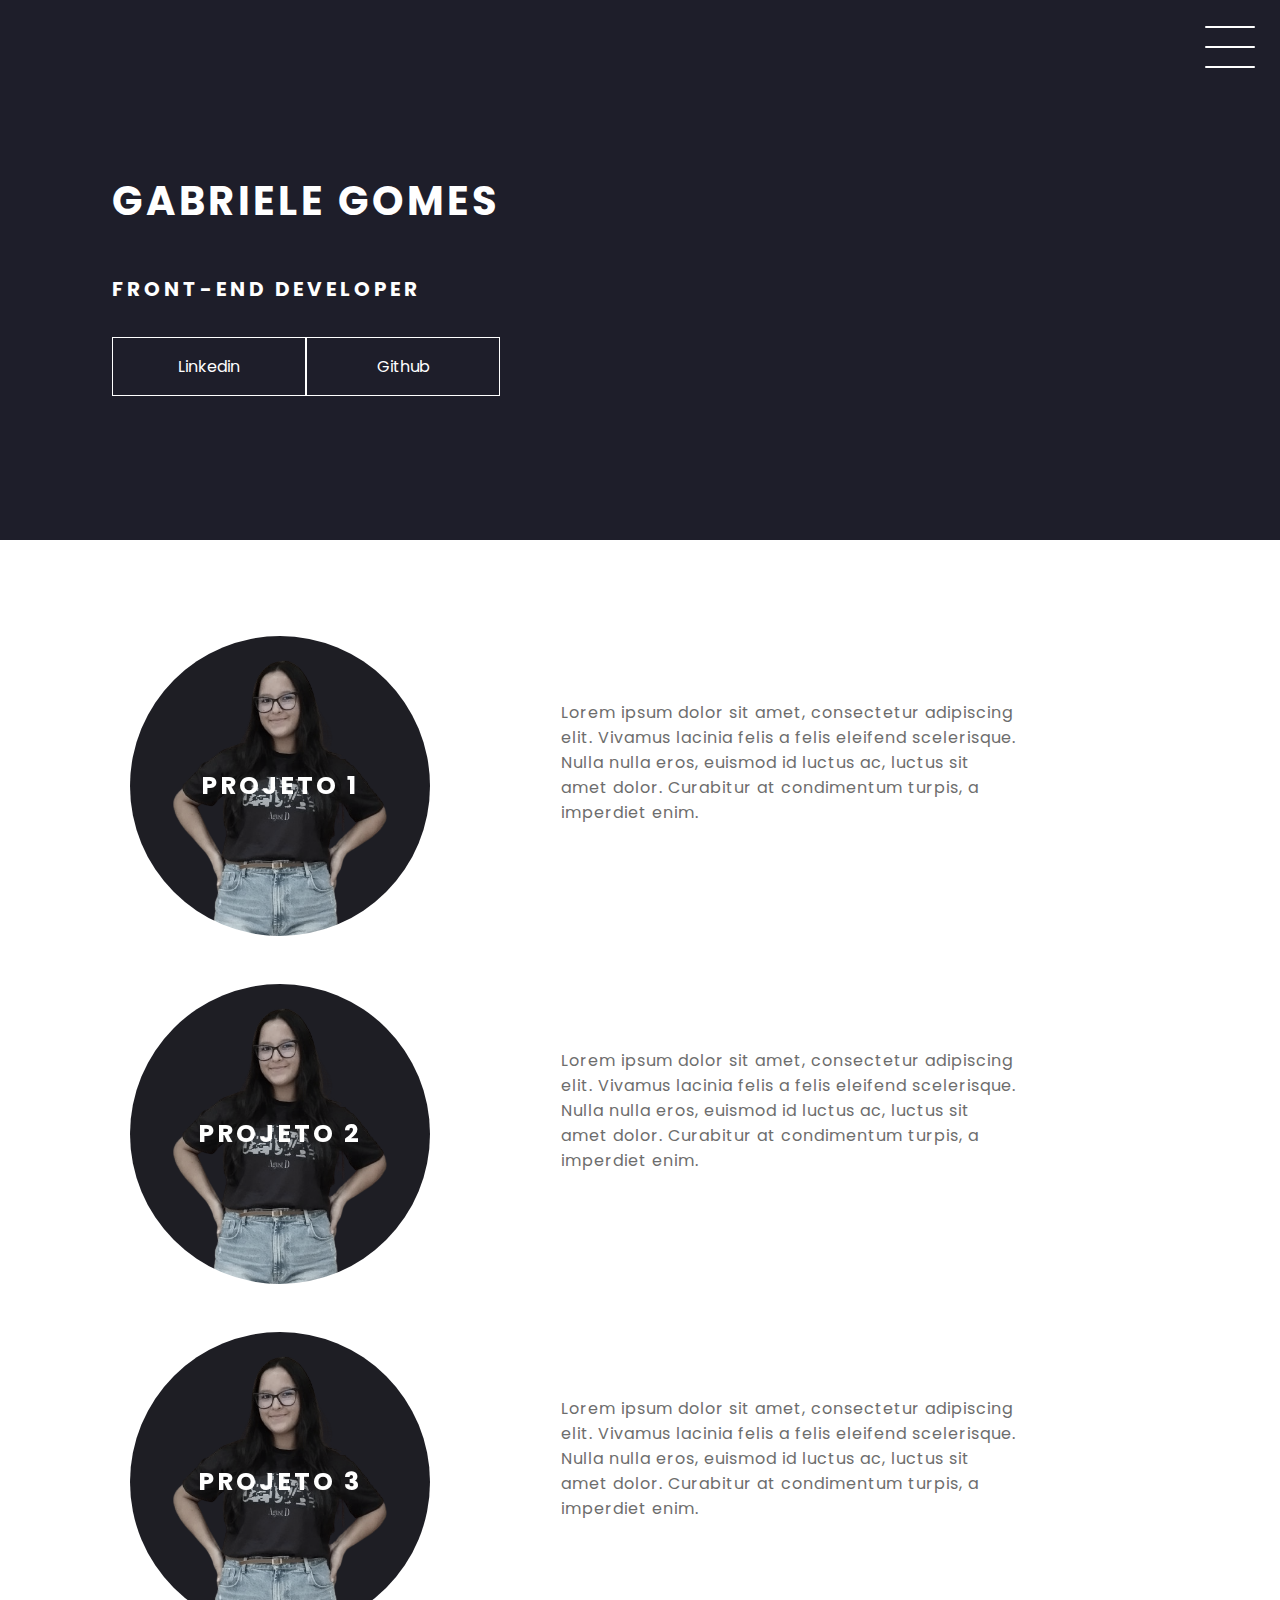
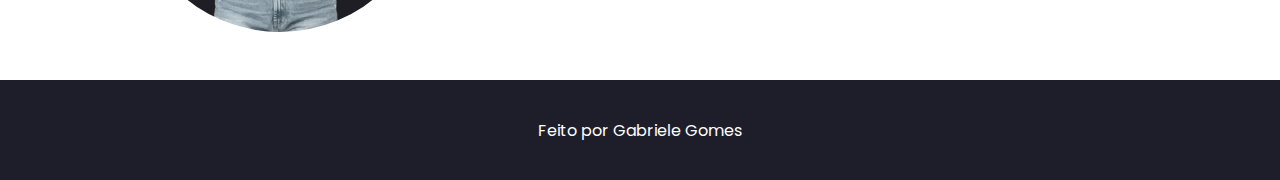
<file: index.html>
<!DOCTYPE html>
<html lang="pt-BR">
<head>
    <meta charset="UTF-8">
    <meta name="viewport" content="width=device-width, initial-scale=1.0">
    <title>Portfólio</title>
    <link rel="stylesheet" href="style.css">
</head>
<body>
    <header class="header-container">
        <div class="header">
            <div class="checkbox-container">
                <div class="checkbox-wrapper">
                    <input type="checkbox" id="toggle">
                    <label class="checkbox" for="toggle">
                        <div class="trace"></div>
                        <div class="trace"></div>
                        <div class="trace"></div>
                    </label>
                    <div class="menu"></div>
                    <nav class="menu-itens">
                        <ul>
                            <li>
                                <a href="#">Especialidades</a>
                            </li>
                            <li>
                                <a href="#">Projetos</a>
                            </li>
                            <li>
                                <a href="#">Contato</a>
                            </li>
                        </ul>
                    </nav>
                </div>
            </div>
        </div>
        <h1>
            Gabriele Gomes
        </h1>
        <h2>
            Front-end developer
        </h2>
        <div class="social-media">
            <a href="#">Linkedin</a>
            <a href="#">Github</a>
        </div>
    </header>
    <main class="container">
        <div class="card-container">
            <div class="card">
                <div class="card-wrapper">
                    <h2>Projeto 1</h2>
                    <p>Vem ver!</p>
                </div>
            </div>
            <div class="card-text">
                Lorem ipsum dolor sit amet, consectetur adipiscing elit. Vivamus lacinia felis a felis eleifend scelerisque. 
                Nulla nulla eros, euismod id luctus ac, luctus sit amet dolor. Curabitur at condimentum turpis, a imperdiet enim.
            </div>
        </div>
        <div class="card-container">
            <div class="card">
                <div class="card-wrapper">
                    <h2>Projeto 2</h2>
                    <p>Vem ver!</p>
                </div>
            </div>
            <div class="card-text">
                Lorem ipsum dolor sit amet, consectetur adipiscing elit. Vivamus lacinia felis a felis eleifend scelerisque. 
                Nulla nulla eros, euismod id luctus ac, luctus sit amet dolor. Curabitur at condimentum turpis, a imperdiet enim.
            </div>
        </div>
        <div class="card-container">
            <div class="card">
                <div class="card-wrapper">
                    <h2>Projeto 3</h2>
                    <p>Vem ver!</p>
                </div>
            </div>
            <div class="card-text">
                Lorem ipsum dolor sit amet, consectetur adipiscing elit. Vivamus lacinia felis a felis eleifend scelerisque. 
                Nulla nulla eros, euismod id luctus ac, luctus sit amet dolor. Curabitur at condimentum turpis, a imperdiet enim.
            </div>
        </div>
    </main>
    <footer class="footer">
        Feito por Gabriele Gomes
    </footer>
</body>
</html>
</file>
<file: style.css>
@import url('https://fonts.googleapis.com/css2?family=Poppins:ital,wght@0,100;0,200;0,300;0,400;0,500;0,600;0,700;0,800;0,900;1,100;1,200;1,300;1,400;1,500;1,600;1,700;1,800;1,900&display=swap');

body{
    margin: 0;
    padding: 0;
    font-family: 'Poppins', sans-serif;
    color: #FFF;
}

/* Header */
.header-container{
    height: 60vh;
    width: 100vw;
    background-color: #1E1E2A;
    /* background-image: url('./port/gabe.png');
    background-repeat: no-repeat;
    background-position: right;
    background-size: 30%; */
    display: flex;
    flex-direction: column;
    justify-content: center;
    align-items: flex-start;
    box-sizing: border-box;
    padding: 0 112px;
    position: relative; 
}

h1{
    font-size: 40px;
    text-transform: uppercase; /*letra maiuscula*/
    letter-spacing: 4px; /*espaço entre as letras*/
}

h2{
    font-size: 20px;
    text-transform: uppercase;
    letter-spacing: 4px;
}

.social-media{
    margin-top: 1rem;
    display: flex;
}

.social-media a{
    text-decoration: none;
    color: #FFF;
    padding: 1rem 4rem;
    border: 1px solid #FFF;
    min-width: 4rem;
    display: flex;
    align-items: center;
    justify-content: center;
    transition: .5s ease-in-out;
}

a:hover{
    background-color: #FFF;
    color: #1E1E2A;
}

/* .header-container + .imagem_right{
    display: flex;
    max-width: 50%;
    align-items: right;
    position: right;
}

.imagem_right figure{
    display: flex;
    justify-content: center;
}

.imagem_right img{
    max-width: 50%;
    border-radius: 50%;
} */

/* Menu Hamburguer */
.checkbox-container{
    display: flex;
    justify-content: center;
    align-items: center;
}

.checkbox{
    height: 100px;
    width: 100px;
    position: absolute;
    right: 0;
    top: 0;
    display: flex;
    justify-content: center;
    cursor: pointer;
    z-index: 9999;
    transition: 400ms ease-in-out 0s;
}

.checkbox .trace{
    width: 50px;
    height: 2px;
    background-color: #FFF;
    position: absolute;
    border-radius: 4px;
    transition: 0.5s ease-in-out;
}

.checkbox .trace:nth-child(1){
    top: 26px;
    transform: rotate(0);
}

.checkbox .trace:nth-child(2){
    top: 46px;
    transform: rotate(0);
}

.checkbox .trace:nth-child(3){
    top: 66px;
    transform: rotate(0);
}

#toggle{
    display: none; /*some o quadrado da checkboox*/
}

/* Menu */
.menu{
    position: absolute;
    top: 28px;
    right: 30px;
    background-color: transparent;
    height: 4px;
    width: 10px;
    border-radius: 50%;
    box-shadow: 0px 0px 0px 0px #FFF;
    z-index: -1;
    transition: 400ms ease-in-out 0s;
}

.menu-itens{
    position: fixed;
    top: 0;
    left: 0;
    width: 100%;
    height: 100vh;
    display: flex;
    justify-content: center;
    align-items: center;
    z-index: 2;
    opacity: 0;
    visibility: hidden;
    transition: 400ms ease-in-out 0s;
}

.menu-itens ul{
    list-style-type: none;
}

.menu-itens ul li a{
    margin: 10px 0;
    color: #1E1E2A;
    text-decoration: none;
    text-transform: uppercase;
    letter-spacing: 4px;
    font-size: 40px;
}

/* Animação do menu */
#toggle:checked + .checkbox .trace:nth-child(1){
    transform: rotate(45deg);
    top: 47px;
}

#toggle:checked + .checkbox .trace:nth-child(2){
    transform: translate(-100px);
    width: 30px;
    visibility: hidden;
    opacity: 0;
}

#toggle:checked + .checkbox .trace:nth-child(3){
    transform: rotate(-45deg);
    top: 48px;
}

#toggle:checked + .checkbox{
    background-color: darkgray;
}

#toggle:checked ~ .menu{
    box-shadow: 0px 0px 0px 100vmax darkgray;
    z-index: 1;
}

#toggle:checked ~ .menu-itens{
    visibility: visible;
    opacity: 1;
}


/* Cards */
.container{
    height: auto;
    width: 100%;
    display: flex;
    flex-direction: column;
    justify-content: space-evenly;
    margin: 3rem 0;
}

.card-container{
    display: flex;
    justify-content: space-evenly;
    align-items: center;
    width: 90%;
}

.card{
    width: 300px;
    height: 300px;
    border-radius: 100%;
    margin: 3rem 0 0 0;
    display: flex;
    align-items: center;
    justify-content: center;
    background-color: #1E1E2A;
    background-image: url('./port/gabe.png');
    background-position: center;
    background-size: cover;
    background-repeat: no-repeat;
    filter: grayscale(0.5);
    color: #FFF;
    cursor: pointer;
    transition: 0.5s ease-in-out;
}

.card-text{
    width: 40%;
    letter-spacing: 1px;
    color: rgb(109, 109, 109);
}

.card-wrapper{
    text-align: center;
    display: flex;
    flex-direction: column;
    justify-content: center;
    align-items: center;
    position: relative;
}

.card-wrapper::before{
    content: '';
    position: absolute;
    height: 100px;
    width: 100px;
    border-radius: 50%;
    display: block;
    border: 1px solid #FFF;
    opacity: 0;
    transition: 0.5s ease-in-out;
}

.card-wrapper h2{
    font-size: 25px;
    text-transform: uppercase;
    letter-spacing: 3px;
    margin: 0;
    transition: 0.5s ease-in-out;
}

.card-wrapper p{
    font-size: 0;
    visibility: visible;
    opacity: 0;
    font-weight: bold;
    text-transform: uppercase;
    transition: 0.5s ease-in-out
}
.card:hover{
    filter: unset;
}

.card:hover > .card-wrapper::before{
    height: 250px;
    width: 250px;
    opacity: 1;
}

.card:hover > .card-wrapper p{
    opacity: 1;
    visibility: visible;
    font-size: 14px;
}

/* footer */
.footer{
    width: 100%;
    height: 100px;
    background-color: #1E1E2A;
    display: flex;
    align-items: center;
    justify-content: center;
    color: #FFF;
}

/* Mobile abaixo de 768*/
@media(min-width: 320px) and (max-width: 430px){
/* header */
    .header-container{
        height: 35vh;
        width: 100%;
        /* background-size: 45%; */
        padding: 0 20px;
    }

    h1{
        font-size: 16px;
        letter-spacing: 3px;
    }

    h2{
        font-size: 14px;
    }

    /* .social-media{
        flex-direction: column;
    } */

    .social-media a{
        padding: 1rem 2rem;
        font-size: 12px;
    }
}
</file>
